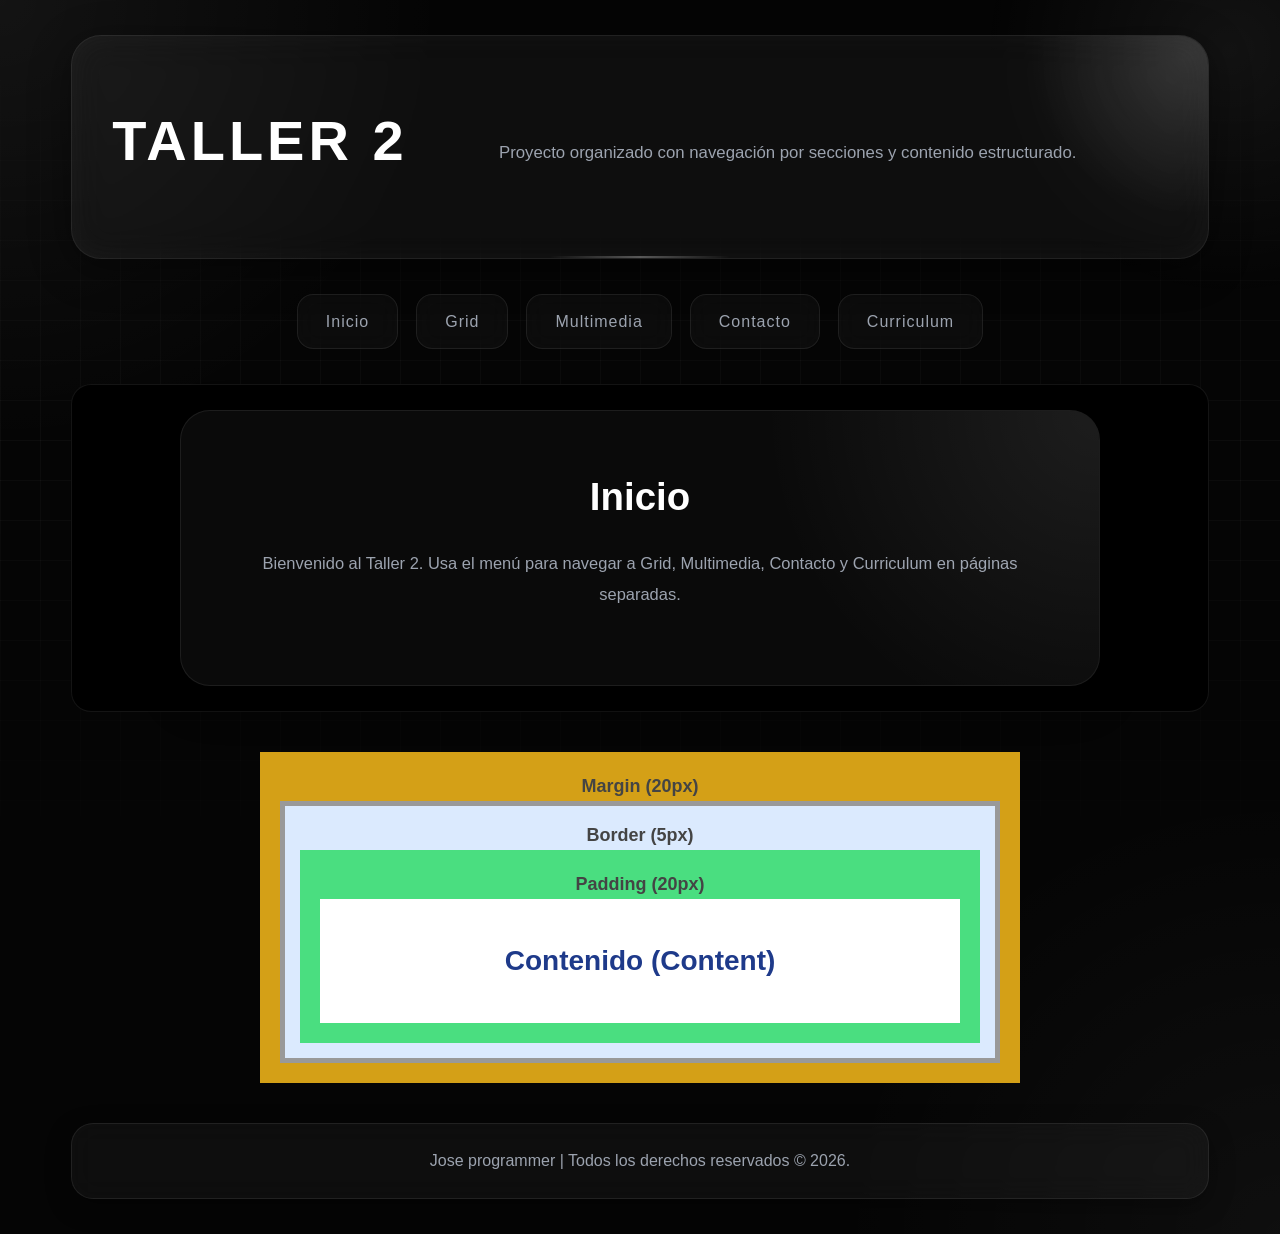
<file: index.html>
<!DOCTYPE html>
<html lang="es">

<head>
    <meta charset="UTF-8">
    <meta name="viewport" content="width=device-width, initial-scale=1.0">
    <meta name="description" content="Taller 2 - Proyecto web organizado con navegación por secciones y contenido estructurado.">
    <meta name="author" content="Jose David Marin">
    <meta name="keywords" content="taller, web, html, css, proyecto">
    <meta name="theme-color" content="#050505">

    <title>Taller 2</title>

    <!-- CSS -->
    <link rel="stylesheet" href="assets/css/style.css">
</head>

<body>

    <div class="container">

        <header class="header">
            <h1>Taller 2</h1>
            <p class="subtitle">Proyecto organizado con navegación por secciones y contenido estructurado.</p>
        </header>

        <nav class="nav" aria-label="Navegación principal">
            <ul>
                <li><a href="index.html">Inicio</a></li>
                <li><a href="grid.html">Grid</a></li>
                <li><a href="multimedia.html">Multimedia</a></li>
                <li><a href="Contacto.html">Contacto</a></li>
                <li><a href="curriculo.html">Curriculum</a></li>
            </ul>
        </nav>

        
        
        
    <main class="main">

            <section class="article" id="inicio">
                <h2>Inicio</h2>
                <p>Bienvenido al Taller 2. Usa el menú para navegar a Grid, Multimedia, Contacto y Curriculum en páginas separadas.</p>
            </section>

        </main>

        <div class="box-model">

    <div class="margin">
        Margin (20px)

        <div class="border">
            Border (5px)

            <div class="padding">
                Padding (20px)

                <div class="content">
                    Contenido (Content)
                </div>

            </div>
        </div>
    </div>

</div>
        
        
        
        
        
        
        
        
        
        
        
        
        <footer class="footer">
            <p>Jose programmer | Todos los derechos reservados © 2026.</p>
        </footer>

    </div>

</body>

</html>
</file>
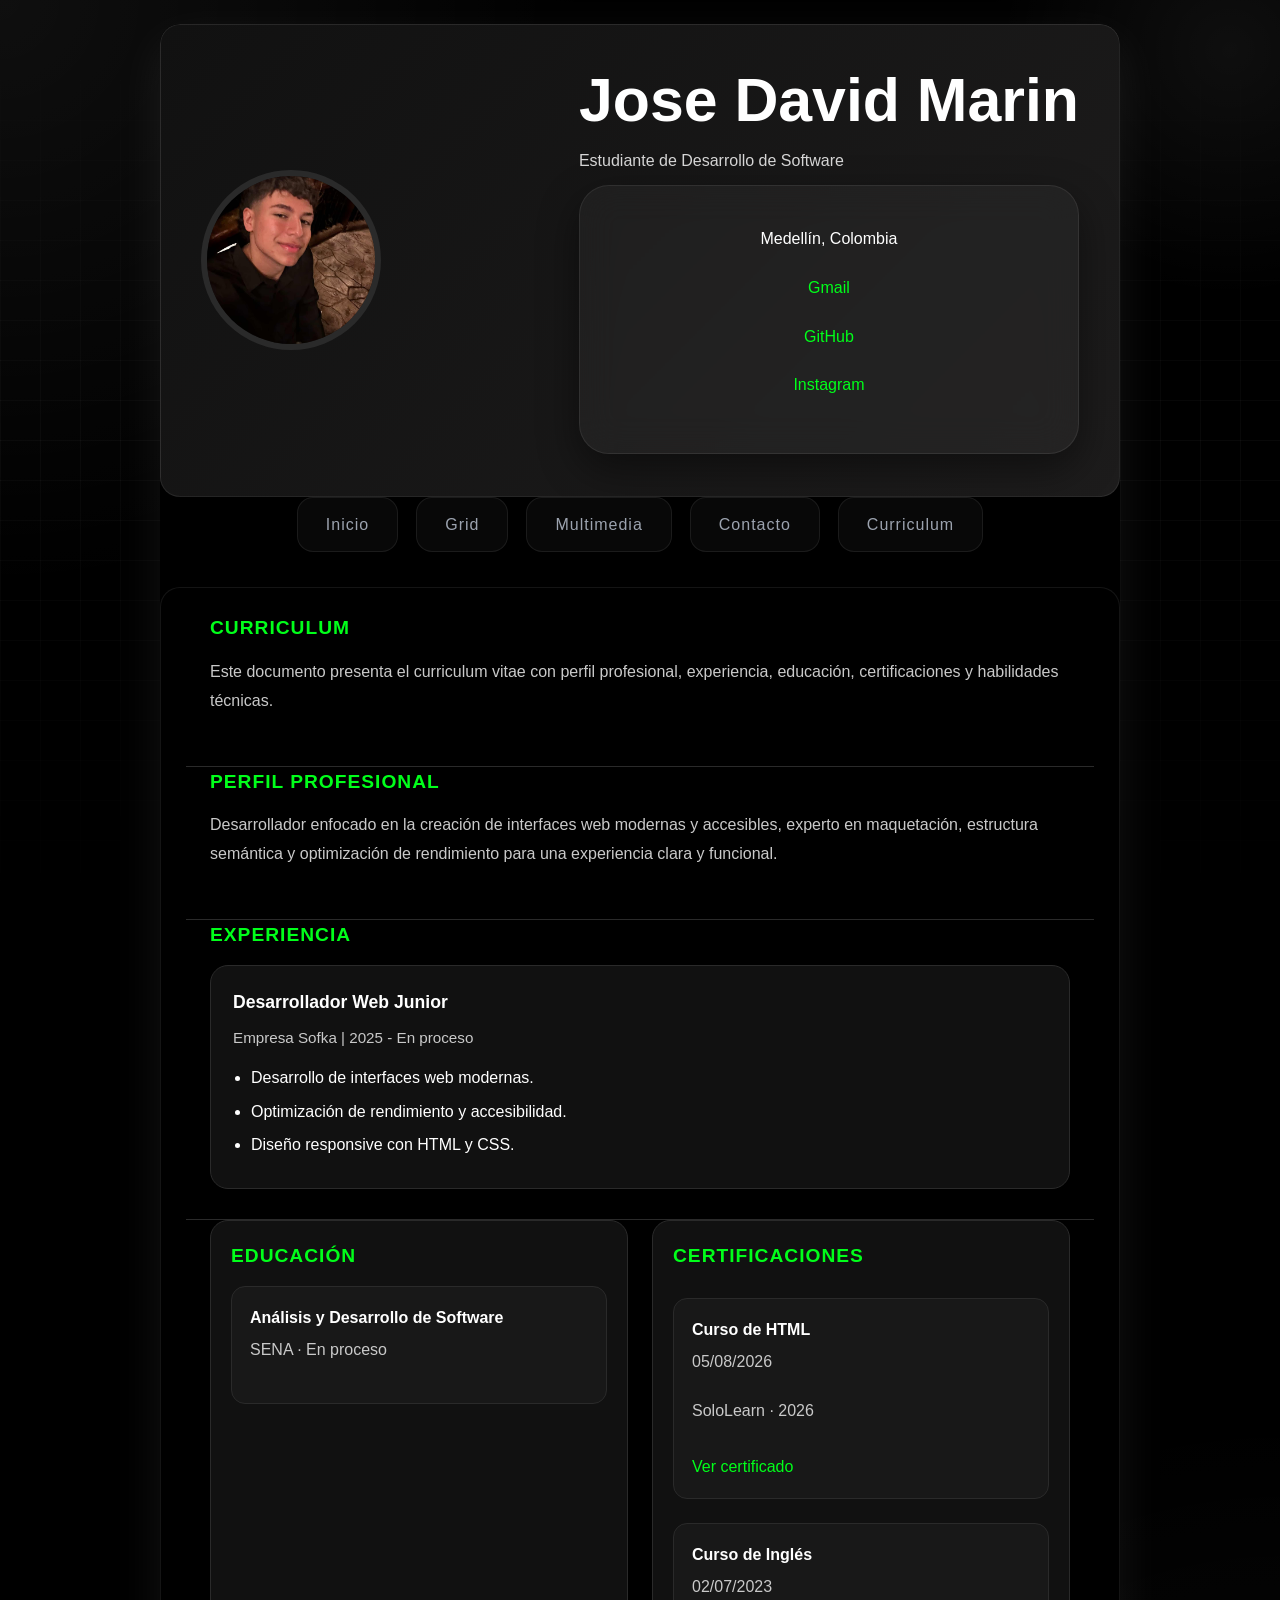
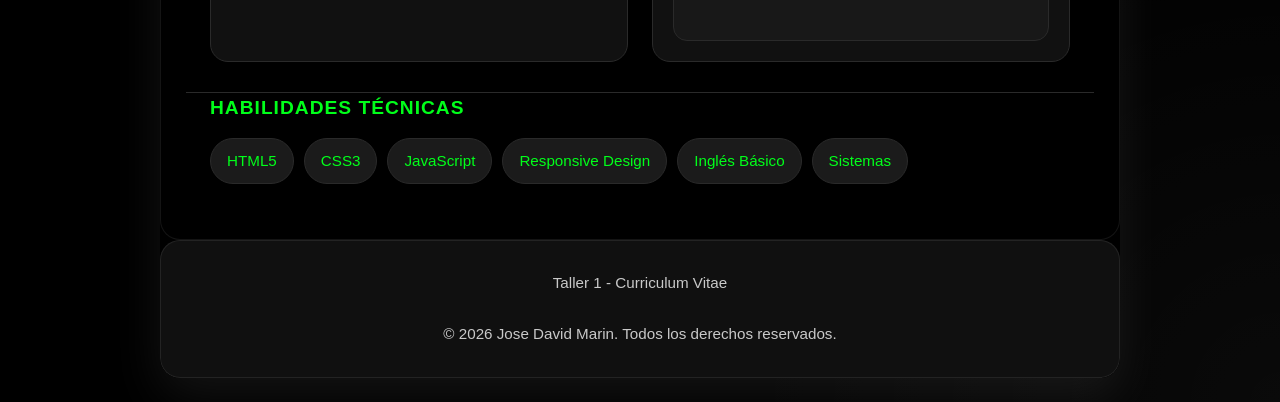
<file: curriculo.html>
<!DOCTYPE html>
<html lang="es">

<head>
    <meta charset="UTF-8">
    <meta name="viewport" content="width=device-width, initial-scale=1.0">
    <meta name="description" content="Currículum vitae de Jose David Marin - Desarrollador web profesional.">
    <meta name="author" content="Jose David Marin">
    <meta name="keywords" content="currículum, desarrollador, web, profesional">
    <meta name="theme-color" content="#050505">

    <title>Currículum - Jose David Marin</title>

    <meta
        name="description"
        content="Currículum vitae de Jose David Marin, estudiante de desarrollo de software y desarrollador web enfocado en interfaces modernas y accesibles.">

    <meta
        name="keywords"
        content="CV, hoja de vida, desarrollador web, software, HTML, CSS, JavaScript, SENA">

    <meta
        name="author"
        content="Jose David Marin">

    <meta
        name="robots"
        content="index, follow">

    <meta
        name="theme-color"
        content="#1f4ea8">

    <!-- =========================
         OPEN GRAPH / SEO
    ========================== -->

    <meta
        property="og:title"
        content="Hoja de Vida | Jose David Marin">

    <meta
        property="og:description"
        content="Currículum vitae de Jose David Marin, estudiante de desarrollo de software.">

    <meta
        property="og:type"
        content="website">

    <meta
        property="og:image"
        content="assets/perfil_hoja_de_vida.jpeg">

    <!-- =========================
         FAVICON
    ========================== -->

    <link
        rel="icon"
        href="assets/img/perfil_hoja_de_vida.jpeg"
        type="image/jpeg">

    <!-- =========================
         PRELOAD IMAGEN PRINCIPAL
    ========================== -->

    <link
        rel="preload"
        as="image"
        href="assets/img/perfil_hoja_de_vida.jpeg"
        type="image/jpeg">

    <!-- =========================
         CSS
    ========================== -->

    <link
        rel="stylesheet"
        href="assets/css/style.css">

    <link
        rel="stylesheet"
        href="assets/css/curriculo.css">

</head>

<body>

    <div class="container-cv">

        <!-- =========================
             HEADER
        ========================== -->

        <header class="cv-header">

            <div class="profile-photo">

                <img
                    src="assets/img/perfil_hoja_de_vida.jpeg"
                    alt="Foto de perfil de Jose David Marin"
                    width="180"
                    height="180"
                    decoding="async"
                    fetchpriority="high">

            </div>

            <div class="header-text">

                <h1>
                    Jose David Marin
                </h1>

                <p class="subtitle">
                    Estudiante de Desarrollo de Software
                </p>

                <div class="contact-list">

                    <p>
                        Medellín, Colombia
                    </p>

                    <p>
                        <a
                            href="mailto:josedavidmarin311@gmail.com"
                            aria-label="Enviar correo a Jose David Marin">
                            Gmail
                        </a>
                    </p>

                    <p>
                        <a
                            href="https://github.com/josed4vid"
                            target="_blank"
                            rel="noopener noreferrer"
                            aria-label="GitHub de Jose David Marin">
                            GitHub
                        </a>
                    </p>

                    <p>
                        <a
                            href="https://www.instagram.com/josed4vid__marin/"
                            target="_blank"
                            rel="noopener noreferrer"
                            aria-label="Instagram de Jose David Marin">
                            Instagram
                        </a>
                    </p>

                </div>

            </div>

        </header>

        <nav class="nav" aria-label="Navegación principal">
            <ul>
                <li><a href="index.html">Inicio</a></li>
                <li><a href="grid.html">Grid</a></li>
                <li><a href="multimedia.html">Multimedia</a></li>
                <li><a href="Contacto.html">Contacto</a></li>
                <li><a href="curriculo.html">Curriculum</a></li>
            </ul>
        </nav>

        <!-- =========================
             MAIN
        ========================== -->

        <main>

            <!-- CURRICULUM -->
            <section class="section" id="curriculum" aria-labelledby="curriculum-heading">
                <div class="section-heading">
                    <h2 id="curriculum-heading">Curriculum</h2>
                </div>
                <p>Este documento presenta el curriculum vitae con perfil profesional, experiencia, educación, certificaciones y habilidades técnicas.</p>
            </section>

            <!-- PERFIL -->

            <section
                class="section"
                aria-labelledby="perfil-profesional">

                <div class="section-heading">

                    <h2 id="perfil-profesional">
                        Perfil Profesional
                    </h2>

                </div>

                <p>
                    Desarrollador enfocado en la creación de interfaces web modernas
                    y accesibles, experto en maquetación, estructura semántica
                    y optimización de rendimiento para una experiencia clara y funcional.
                </p>

            </section>

            <!-- EXPERIENCIA -->

            <section
                class="section"
                aria-labelledby="experiencia">

                <div class="section-heading">

                    <h2 id="experiencia">
                        Experiencia
                    </h2>

                </div>

                <article class="job-card">

                    <h3>
                        Desarrollador Web Junior
                    </h3>

                    <p class="job-meta">
                        Empresa Sofka | 2025 - En proceso
                    </p>

                    <ul>

                        <li>
                            Desarrollo de interfaces web modernas.
                        </li>

                        <li>
                            Optimización de rendimiento y accesibilidad.
                        </li>

                        <li>
                            Diseño responsive con HTML y CSS.
                        </li>

                    </ul>

                </article>

            </section>

            <!-- EDUCACIÓN Y CERTIFICADOS -->

            <section class="section two-column">

                <!-- EDUCACIÓN -->

                <div class="info-block">

                    <div class="section-heading">

                        <h2>
                            Educación
                        </h2>

                    </div>

                    <article class="info-card">

                        <h3>
                            Análisis y Desarrollo de Software
                        </h3>

                        <p>
                            SENA · En proceso
                        </p>

                    </article>

                </div>

                <!-- CERTIFICACIONES -->

                <div class="info-block">

                    <div class="section-heading">

                        <h2>
                            Certificaciones
                        </h2>

                    </div>

                    <div class="cert-grid">

                        <article class="cert-card">

                            <h3>
                                Curso de HTML
                            </h3>

                            <p>
                                05/08/2026
                            </p>

                            <p>
                                SoloLearn · 2026
                            </p>

                            <a
                                href="https://www.sololearn.com/certificates/CC-KKKPCDTE"
                                target="_blank"
                                rel="noopener noreferrer"
                                aria-label="Ver certificado de HTML">
                                Ver certificado
                            </a>

                        </article>

                        <article class="cert-card">

                            <h3>
                                Curso de Inglés
                            </h3>

                            <p>
                                02/07/2023
                            </p>

                        </article>

                    </div>

                </div>

            </section>

            <!-- HABILIDADES -->

            <section
                class="section"
                aria-labelledby="habilidades">

                <div class="section-heading">

                    <h2 id="habilidades">
                        Habilidades Técnicas
                    </h2>

                </div>

                <div class="skill-list">

                    <span>HTML5</span>
                    <span>CSS3</span>
                    <span>JavaScript</span>
                    <span>Responsive Design</span>
                    <span>Inglés Básico</span>
                    <span>Sistemas</span>

                </div>

            </section>

        </main>

        <!-- =========================
             FOOTER
        ========================== -->

        <footer class="cv-footer">

            <p>
                Taller 1 - Curriculum Vitae
            </p>

            <p>
                &copy; 2026 Jose David Marin.
                Todos los derechos reservados.
            </p>

        </footer>

    </div>

</body>

</html>
</file>
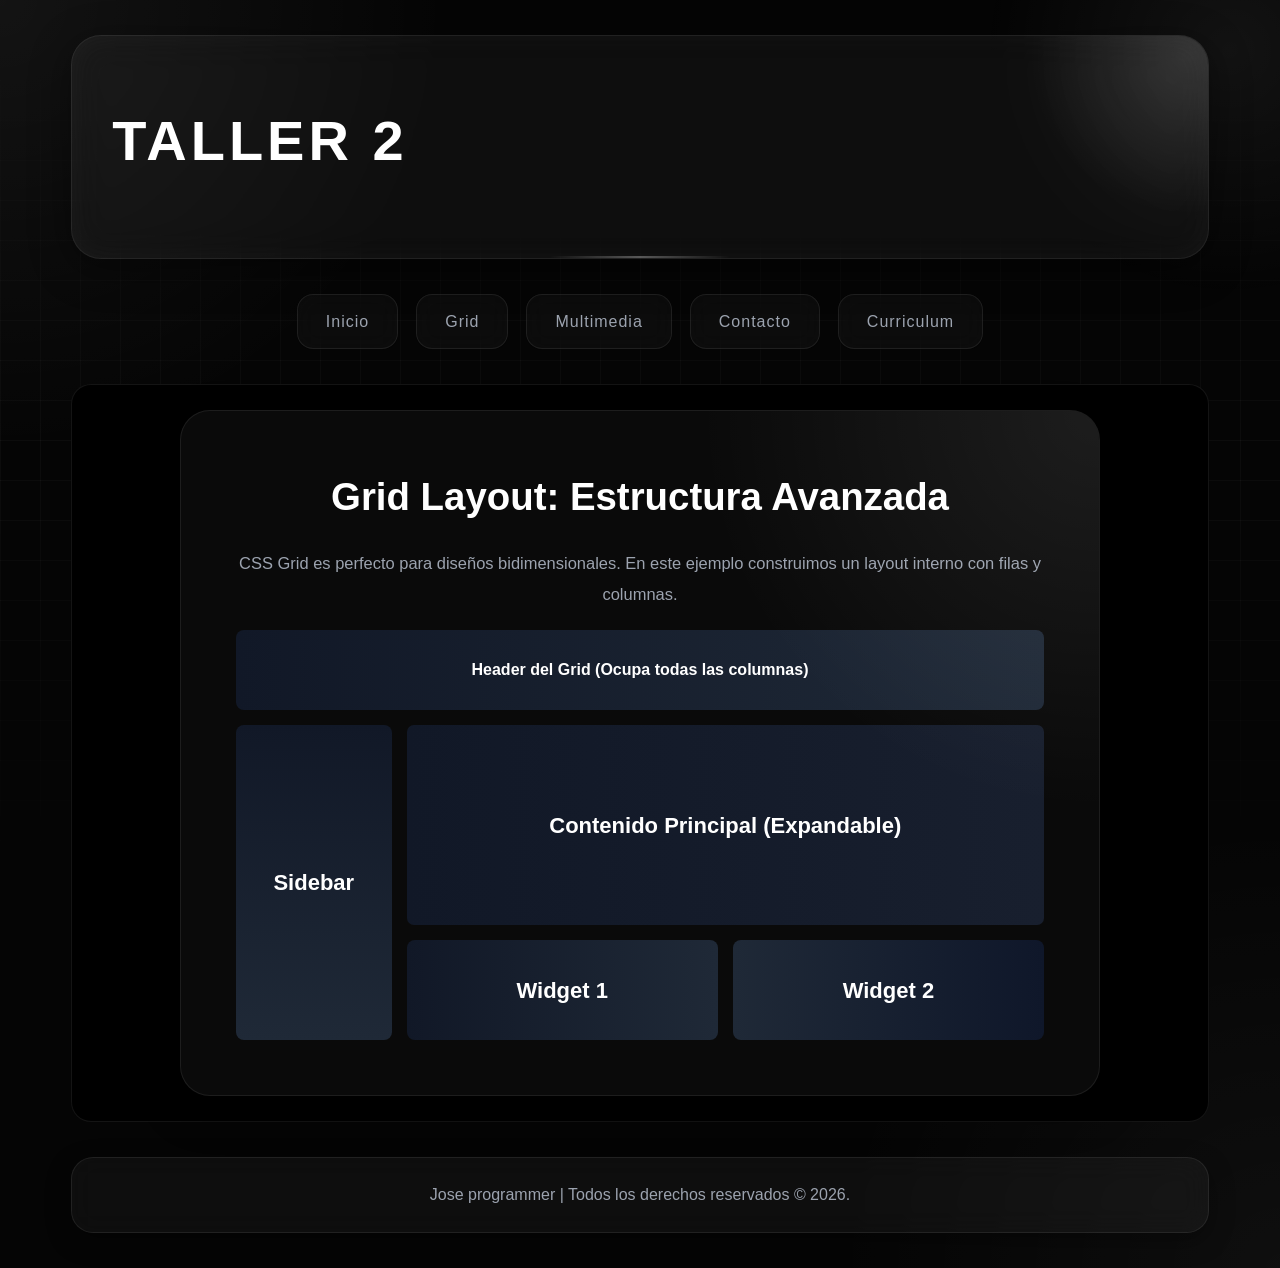
<file: grid.html>
﻿<!DOCTYPE html>
<html lang="es">

<head>
  <meta charset="UTF-8">
  <meta name="viewport" content="width=device-width, initial-scale=1.0">
  <meta name="description" content="Taller 2 - Demostración de Grid CSS con diseño responsivo.">
  <meta name="author" content="Jose David Marin">
  <meta name="keywords" content="grid, css, layout, web">
  <meta name="theme-color" content="#050505">

  <title>Taller 2 - Grid</title>
  <link rel="stylesheet" href="assets/css/style.css">
</head>

<body>

  <div class="container">

    <header class="header">
      <h1>Taller 2</h1>
    </header>

    <nav class="nav" aria-label="Navegación principal">
      <ul>
        <li><a href="index.html">Inicio</a></li>
        <li><a href="grid.html">Grid</a></li>
        <li><a href="multimedia.html">Multimedia</a></li>
        <li><a href="Contacto.html">Contacto</a></li>
        <li><a href="curriculo.html">Curriculum</a></li>
      </ul>
    </nav>

    <main class="main" id="grid">
      <article class="article">
        <h2>Grid Layout: Estructura Avanzada</h2>
        <p>CSS Grid es perfecto para diseños bidimensionales. En este ejemplo construimos un layout interno con filas y columnas.</p>

        <div class="grid-layout">
          <div class="grid-header">Header del Grid (Ocupa todas las columnas)</div>
          <div class="grid-sidebar">Sidebar</div>
          <div class="grid-content">Contenido Principal (Expandable)</div>
          <div class="grid-widget1">Widget 1</div>
          <div class="grid-widget2">Widget 2</div>
        </div>
      </article>
    </main>

    <footer class="footer" id="contacto">
      <p>Jose programmer | Todos los derechos reservados © 2026.</p>
    </footer>

  </div>

</body>
</html>
</file>
<file: assets/css/style.css>
/* ================================================= */
/* ===================== RESET ===================== */
/* ================================================= */

*,
*::before,
*::after{
    margin: 0;
    padding: 0;
    box-sizing: border-box;
}

/* ================================================= */
/* ==================== VARIABLES ================== */
/* ================================================= */

:root{

    --bg: #050505;

    --surface: rgba(255,255,255,0.04);
    --surface-hover: rgba(255,255,255,0.08);

    --text: #ffffff;
    --text-soft: #9ca3af;

    --border: rgba(255,255,255,0.08);
    --border-strong: rgba(255,255,255,0.15);

    --shadow: rgba(0,0,0,0.45);

    --blur: blur(18px);

    --transition: all 0.35s ease;

    --gradient:
    linear-gradient(
        135deg,
        rgba(255,255,255,0.12),
        rgba(255,255,255,0.02)
    );
}

/* ================================================= */
/* ====================== HTML ===================== */
/* ================================================= */

html{
    scroll-behavior: smooth;
}

/* ================================================= */
/* ====================== BODY ===================== */
/* ================================================= */

body{
    font-family: "Inter", "Segoe UI", sans-serif;

    min-height: 100vh;

    background:
    radial-gradient(circle at top left,
    rgba(255,255,255,0.06),
    transparent 25%),

    radial-gradient(circle at bottom right,
    rgba(255,255,255,0.04),
    transparent 25%),

    var(--bg);

    color: var(--text);

    line-height: 1.6;

    overflow-x: hidden;
}

/* ================================================= */
/* ================= FONDO PREMIUM ================= */
/* ================================================= */

body::before{
    content: "";

    position: fixed;
    inset: 0;

    background-image:
    linear-gradient(rgba(255,255,255,0.03) 1px, transparent 1px),
    linear-gradient(90deg, rgba(255,255,255,0.03) 1px, transparent 1px);

    background-size: 40px 40px;

    mask-image: linear-gradient(to bottom, transparent, black, transparent);

    z-index: -2;
}

body::after{
    content: "";

    position: fixed;

    width: 500px;
    height: 500px;

    top: -200px;
    right: -200px;

    background:
    radial-gradient(circle,
    rgba(255,255,255,0.06),
    transparent 70%);

    z-index: -1;

    animation: floatingGlow 10s ease-in-out infinite;
}

/* ================================================= */
/* ==================== CONTAINER ================== */
/* ================================================= */

.container{
    width: 92%;
    max-width: 1250px;

    margin: auto;

    padding: 35px 20px;
}

/* ================================================= */
/* ===================== HEADER ==================== */
/* ================================================= */

.header{
    position: relative;

    padding: 60px 40px;

    margin-bottom: 35px;

    text-align: center;

    border-radius: 30px;

    background: var(--surface);

    backdrop-filter: var(--blur);
    -webkit-backdrop-filter: var(--blur);

    border: 1px solid var(--border);

    box-shadow:
    0 10px 40px var(--shadow),
    inset 0 0 30px rgba(255,255,255,0.03);

    overflow: hidden;

    animation: fadeUp 1s ease;
}

.header::before{
    content: "";

    position: absolute;

    width: 320px;
    height: 320px;

    top: -140px;
    right: -140px;

    background:
    radial-gradient(circle,
    rgba(255,255,255,0.12),
    transparent 70%);
}

.header::after{
    content: "";

    position: absolute;

    bottom: 0;
    left: 50%;

    transform: translateX(-50%);

    width: 180px;
    height: 2px;

    background:
    linear-gradient(
        to right,
        transparent,
        rgba(255,255,255,0.3),
        transparent
    );
}

.header h1{
    font-size: 3.5rem;

    font-weight: 700;

    letter-spacing: 4px;

    text-transform: uppercase;

    color: #ffffff;

    margin-bottom: 12px;
}

.subtitle{
    color: var(--text-soft);

    font-size: 1.05rem;

    max-width: 760px;

    margin: 14px auto 0;
}

.article audio,
.article video{
    width: 100%;

    margin-top: 22px;

    border-radius: 20px;
    pointer-events: auto;
    position: relative;
    z-index: 2;
}

.services-grid{
    display: grid;

    grid-template-columns: repeat(auto-fit, minmax(220px, 1fr));

    gap: 22px;

    margin-top: 24px;
}

.service-card{
    padding: 28px;

    border-radius: 28px;

    background: rgba(255,255,255,0.05);

    border: 1px solid rgba(255,255,255,0.08);

    box-shadow: 0 18px 40px rgba(0,0,0,0.14);
}

.service-card h3{
    margin-bottom: 14px;

    font-size: 1.4rem;
}

.service-card p{
    color: var(--text-soft);

    line-height: 1.8;
}

/* ================================================= */
/* ======================= NAV ===================== */
/* ================================================= */

.nav{
    margin-bottom: 35px;
}

.nav ul{
    list-style: none;

    display: flex;
    justify-content: center;
    align-items: center;

    flex-wrap: wrap;

    gap: 18px;
}

/* ================================================= */
/* ==================== BOTONES ==================== */
/* ================================================= */

.nav a{
    position: relative;

    display: inline-flex;
    align-items: center;
    justify-content: center;

    padding: 14px 28px;

    text-decoration: none;

    color: var(--text-soft);

    border-radius: 16px;

    background: rgba(255,255,255,0.03);

    border: 1px solid rgba(255,255,255,0.08);

    backdrop-filter: blur(12px);
    -webkit-backdrop-filter: blur(12px);

    overflow: hidden;

    font-weight: 500;

    letter-spacing: 1px;

    transition: var(--transition);
}

.nav a::before{
    content: "";

    position: absolute;

    top: 0;
    left: -120%;

    width: 100%;
    height: 100%;

    background:
    linear-gradient(
        120deg,
        transparent,
        rgba(255,255,255,0.18),
        transparent
    );

    transition: 0.7s ease;
}

.nav a:hover::before{
    left: 120%;
}

.nav a:hover{
    transform:
    translateY(-4px)
    scale(1.03);

    color: white;

    background: rgba(255,255,255,0.07);

    border-color: rgba(255,255,255,0.18);

    box-shadow:
    0 12px 25px rgba(0,0,0,0.35);
}

.nav a:active{
    transform: scale(0.96);
}

/* ================================================= */
/* ======================= MAIN ==================== */
/* ================================================= */

.main{
    display: flex;
    flex-direction: column;
    align-items: center;

    gap: 35px;
}

/* ================================================= */
/* ===================== ARTICLE =================== */
/* ================================================= */

.article{
    position: relative;

    width: 100%;
    max-width: 920px;

    padding: 55px;

    text-align: center;

    border-radius: 30px;

    background: rgba(255,255,255,0.04);

    backdrop-filter: blur(18px);
    -webkit-backdrop-filter: blur(18px);

    border: 1px solid rgba(255,255,255,0.08);

    box-shadow:
    0 15px 40px rgba(0,0,0,0.45);

    overflow: hidden;

    animation: fadeUp 1.3s ease;
}

.article::before{
    content: "";

    position: absolute;
    inset: 0;

    background:
    radial-gradient(circle at top right,
    rgba(255,255,255,0.08),
    transparent 35%);
}

/* Allow clicks to pass through decorative pseudo-element */
.article::before{
    pointer-events: none;
}

.article h2{
    font-size: 2.4rem;

    margin-bottom: 20px;

    font-weight: 650;
}

.article p{
    color: var(--text-soft);

    font-size: 1.03rem;

    line-height: 1.9;
}

/* ================================================= */
/* ==================== BOX MODEL ================== */
/* ================================================= */

.box-section{
    width: 100%;

    text-align: center;
}

.box-section h2{
    margin-bottom: 25px;

    font-size: 2rem;
}

.box-model{
    width: min(900px, 70%);
    max-width: 100%;

    margin: auto;
    padding: 0 18px;
    box-sizing: border-box;
}

.margin{
    background: #d4a017;

    padding: 20px;

    color: #444;

    font-size: 18px;
    font-weight: bold;

    text-align: center;
}

.border{
    background: #dbeafe;

    border: 5px solid #999;

    padding: 15px;
}

.padding{
    background: #4ade80;

    padding: 20px;
}

.content{
    background: white;

    padding: 40px;

    color: #4141e7;

    font-size: 28px;
    font-weight: bold;
}

/* ================================================= */
/* ===================== CONTACTO ================== */
/* ================================================= */

.contact-list{
    width: 100%;
    max-width: 700px;
    margin: 0 auto;
    justify-self: center;

    padding: 40px;

    text-align: center;

    border-radius: 30px;

    background: rgba(255,255,255,0.04);

    border: 1px solid rgba(255,255,255,0.08);

    backdrop-filter: blur(18px);

    box-shadow:
    0 15px 40px rgba(0,0,0,0.45);
}

.contact-list h2{
    margin-bottom: 20px;

    font-size: 2rem;
}

.contact-list p{
    margin-bottom: 15px;

    color: var(--text-soft);
}

.contact-list a{
    color: white;

    text-decoration: none;

    transition: var(--transition);
}

.contact-list a:hover{
    color: #4ade80;
}

/* ================================================= */
/* ===================== FOOTER ==================== */
/* ================================================= */

.footer{
    margin-top: 35px;

    padding: 24px;

    text-align: center;

    border-radius: 22px;

    background: rgba(255,255,255,0.04);

    border: 1px solid rgba(255,255,255,0.08);

    backdrop-filter: blur(14px);
    -webkit-backdrop-filter: blur(14px);

    color: var(--text-soft);

    box-shadow:
    0 8px 25px rgba(0,0,0,0.35);
}

/* ================================================= */
/* ==================== ANIMACIONES ================ */
/* ================================================= */

@keyframes fadeUp{

    from{
        opacity: 0;
        transform: translateY(30px);
    }

    to{
        opacity: 1;
        transform: translateY(0);
    }
}

@keyframes floatingGlow{

    0%{
        transform: translate(0,0) scale(1);
    }

    50%{
        transform: translate(-40px,40px) scale(1.08);
    }

    100%{
        transform: translate(0,0) scale(1);
    }
}

/* ================================================= */
/* ====================== SCROLL =================== */
/* ================================================= */

::-webkit-scrollbar{
    width: 10px;
}

::-webkit-scrollbar-track{
    background: #080808;
}

::-webkit-scrollbar-thumb{
    background: rgba(255,255,255,0.15);

    border-radius: 20px;
}

::-webkit-scrollbar-thumb:hover{
    background: rgba(255,255,255,0.28);
}

/* ================================================= */
/* ==================== RESPONSIVE ================= */
/* ================================================= */

@media(max-width:768px){

    .container{
        width: 95%;
        padding: 25px 10px;
    }

    .header{
        padding: 40px 20px;
    }

    .header h1{
        font-size: 2.2rem;

        letter-spacing: 2px;
    }

    .nav ul{
        flex-direction: column;
    }

    .nav a{
        width: 220px;
    }

    .article{
        padding: 35px 24px;
    }

    .article h2{
        font-size: 1.8rem;
    }

    .article p{
        font-size: 0.97rem;
    }

    .box-model{
        width: 100%;
    }

    .content{
        font-size: 20px;

        padding: 25px;
    }

    .contact-list{
        padding: 30px 20px;
    }

    .footer{
        padding: 20px;
    }
}





.grid-layout{

    display: grid;

    grid-template-columns: 1fr 2fr 2fr;

    grid-template-rows: 80px 200px 100px;

    gap: 15px;

}

/* GRID HEADER */

.grid-header{

    grid-column: 1 / 4;

    background: linear-gradient(to right, #111827, #1f2937);

    color: white;

    display: flex;

    justify-content: center;

    align-items: center;

    border-radius: 8px;

    font-weight: bold;

}

/* GRID SIDEBAR */

.grid-sidebar{

    grid-row: 2 / 4;

    background: linear-gradient(to bottom, #111827, #1f2937);

    color: white;

    display: flex;

    justify-content: center;

    align-items: center;

    border-radius: 8px;

    font-size: 22px;

    font-weight: bold;

}

/* GRID CONTENIDO */

.grid-content{

    grid-column: 2 / 4;

    background: linear-gradient(to right, #111827, #181f2e);

    color: white;

    display: flex;

    justify-content: center;

    align-items: center;

    border-radius: 7px;

    font-size: 22px;

    font-weight: bold;

}

/* GRID WIDGETS */

.grid-widget1{

    background: linear-gradient(to right, #111827, #1f2937);

    color: white;

    display: flex;

    justify-content: center;

    align-items: center;

    border-radius: 8px;

    font-size: 22px;

    font-weight: bold;
}

.grid-widget2{

    background: linear-gradient(to right, #1f2937, #0f172a);

    color: white;

    display: flex;

    justify-content: center;

    align-items: center;

    border-radius: 8px;

    font-size: 22px;

    font-weight: bold;
    }
/* GRID */

.grid-container{
    max-width:1200px;
    margin:auto;

    display:grid;
    gap:20px;

    grid-template-areas:
    "header header header"
    "aside main main"
    "section1 section2 section2"
    "footer footer footer";

    grid-template-columns:280px 1fr 1fr;
}

/* CAJAS */

header,
aside,
main,
.card,
footer{
    background:rgb(0, 0, 0);
    border:1px solid var(--border);
    border-radius:20px;
    padding:25px;
}

/* HEADER */

header{
    grid-area:header;
    display:flex;
    justify-content:space-between;
    align-items:center;
}

.logo{
    font-size:1.4rem;
    font-weight:700;
}

nav ul{
    display:flex;
    gap:25px;
    list-style:none;
}

nav a{
    text-decoration:none;
    color:#6b7280;
}

nav a:hover{
    color:#111827;
}

/* ASIDE */

aside{
    grid-area:aside;
}

.perfil{
    text-align:center;
}

.perfil img{
    width:120px;
    height:120px;
    border-radius:50%;
    margin-bottom:15px;
}

.perfil h2{
    margin-bottom:20px;
}

.perfil ul{
    list-style:none;
}

.perfil li{
    margin:12px 0;
}

.perfil a{
    text-decoration:none;
    color:#6b7280;
}

/* MAIN */

main{
    grid-area:main;
}

main h1{
    margin-bottom:15px;
}

main p{
    color:#6b7280;
    line-height:1.8;
    margin-bottom:20px;
}

main img{
    width:100%;
    border-radius:15px;
}

/* TARJETAS */

.card1{
    grid-area:section1;
}

.card2{
    grid-area:section2;
}

.card h3{
    margin-bottom:10px;
}

.card p{
    color:#e5e7eb;
    margin-bottom:20px;
}

button{
    border:none;
    background:#111827;
    color:white;
    padding:12px 20px;
    border-radius:10px;
    cursor:pointer;
}

button:hover{
    opacity:.9;
}

/* FOOTER */

footer{
    grid-area:footer;

    display:grid;
    place-items:center;
    text-align:center;
    gap:15px;
}

.redes{
    display:flex;
    gap:20px;
}

.redes a{
    text-decoration:none;
    color:#6b7280;
}

/* RESPONSIVE */

@media(max-width:900px){

    .grid-container{
        grid-template-areas:
        "header"
        "aside"
        "main"
        "section1"
        "section2"
        "footer";

        grid-template-columns:1fr;
    }

    header,
    footer{
        flex-direction:column;
        text-align:center;
        gap:15px;
    }

    nav ul{
        flex-direction:column;
    }
}




.box-model{
    width: 70%;
    margin: 40px auto;
}


.margin{
    background: #d4a017;
    padding: 20px;
    text-align: center;
    font-weight: bold;
    font-size: 18px;
    color: #444;
}


.border{
    background: #dbeafe;
    border: 5px solid #999;
    padding: 15px;
}


.padding{
    background: #4ade80;
    padding: 20px;
}


.content{
    background: white;
    padding: 40px;
    font-size: 28px;
    color: #1e3a8a;
    font-weight: bold;
}
</file>
<file: assets/css/curriculo.css>
/* =========================
   VARIABLES GLOBALES
========================= */

:root {

    --background-color: #000000;

    --surface-color: rgba(0, 0, 0, 0.86);

    --surface-strong: #111111;

    --border-color: #2a2a2a;

    --text-color: #ffffff;

    --muted-color: #c9c9c9;

    --accent-color: #00ff1a;

    --accent-soft: #1b1b1b;

    --shadow-color: rgba(255, 255, 255, 0.08);

    --transition-speed: 0.25s;
}

/* =========================
   RESET / BASE
========================= */

*,
*::before,
*::after {
    box-sizing: border-box;
}

html {
    scroll-behavior: smooth;
}

body {

    margin: 0;

    padding: 24px;

    min-height: 100vh;

    font-family:
        "Segoe UI",
        Tahoma,
        Geneva,
        Verdana,
        sans-serif;

    line-height: 1.6;

    color: var(--text-color);

    background-color: var(--background-color);

    text-rendering: optimizeLegibility;

    -webkit-font-smoothing: antialiased;

    -moz-osx-font-smoothing: grayscale;
}

/* =========================
   CONTENEDOR PRINCIPAL
========================= */

.container-cv {

    max-width: 960px;

    margin: 0 auto;

    overflow: hidden;

    border-radius: 20px;

    background: var(--surface-color);

    box-shadow:
        0 18px 50px var(--shadow-color);

    backdrop-filter: blur(6px);
}

/* =========================
   HEADER
========================= */

.cv-header {

    display: flex;

    flex-direction: column;

    align-items: center;

    gap: 24px;

    padding: 36px 24px;

    text-align: center;

    background:
        linear-gradient(
            135deg,
            #111111 0%,
            #1d1c1c 100%
        );
}

/* =========================
   FOTO PERFIL
========================= */

.profile-photo {

    width: 180px;

    height: 180px;

    overflow: hidden;

    border-radius: 50%;

    border: 6px solid #2a2a2a;

    background: #1f1f1f;

    flex-shrink: 0;
}

.profile-photo img {

    width: 100%;

    height: 100%;

    display: block;

    object-fit: cover;
}

/* =========================
   TEXTO HEADER
========================= */

.header-text h1 {

    margin-bottom: 12px;

    font-size: clamp(2.2rem, 5vw, 3.8rem);

    line-height: 1.1;

    color: #ffffff;
}

.subtitle {

    margin-bottom: 12px;

    font-size: 1rem;

    color: #d7d7d7;
}

/* =========================
   CONTACTOS
========================= */

.contact-list {

    display: grid;

    gap: 8px;
}

.contact-list p {
    color: #ffffff;
}

.contact-list a {

    color: var(--accent-color);

    text-decoration: none;

    transition:
        color var(--transition-speed) ease,
        opacity var(--transition-speed) ease;
}

.contact-list a:hover,
.contact-list a:focus-visible {

    opacity: 0.8;

    text-decoration: underline;
}

/* =========================
   SECCIONES
========================= */

.section {

    padding: 0 24px 30px;

    border-bottom:
        1px solid var(--border-color);
}

.section:last-of-type {
    border-bottom: none;
}

.section-heading {
    margin-bottom: 14px;
}

.section-heading h2 {

    font-size: 1.2rem;

    letter-spacing: 1px;

    text-transform: uppercase;

    color: var(--accent-color);
}

/* =========================
   TEXTOS
========================= */

.section p,
.job-card p,
.info-card p,
.cert-card p,
.cv-footer p {

    color: var(--muted-color);
}

/* =========================
   EXPERIENCIA
========================= */

.job-card {

    padding: 22px;

    border:
        1px solid var(--border-color);

    border-radius: 18px;

    background: var(--surface-strong);
}

.job-card h3 {

    margin-bottom: 8px;

    font-size: 1.1rem;

    color: #ffffff;
}

.job-meta {

    margin-bottom: 14px;

    font-size: 0.95rem;
}

.job-card ul {

    padding-left: 18px;

    color: #ffffff;
}

.job-card li {
    margin-bottom: 8px;
}

/* =========================
   GRID
========================= */

.two-column {

    display: grid;

    gap: 24px;
}

/* =========================
   BLOQUES
========================= */

.info-block {

    padding: 20px;

    border:
        1px solid var(--border-color);

    border-radius: 18px;

    background: var(--surface-strong);
}

/* =========================
   TARJETAS
========================= */

.info-card,
.cert-card {

    margin-top: 12px;

    padding: 18px;

    border:
        1px solid var(--border-color);

    border-radius: 14px;

    background: #181818;
}

.info-card h3,
.cert-card h3 {

    margin-bottom: 6px;

    font-size: 1rem;

    color: #ffffff;
}

.cert-grid {

    display: grid;

    gap: 12px;
}

.cert-card a {

    display: inline-block;

    margin-top: 8px;

    color: var(--accent-color);

    text-decoration: none;
}

.cert-card a:hover,
.cert-card a:focus-visible {

    text-decoration: underline;
}

/* =========================
   SKILLS
========================= */

.skill-list {

    display: flex;

    flex-wrap: wrap;

    gap: 10px;

    margin-top: 8px;
}

.skill-list span {

    padding: 10px 16px;

    border-radius: 999px;

    background: var(--accent-soft);

    color: var(--accent-color);

    font-size: 0.95rem;

    border:
        1px solid #2a2a2a;
}

/* =========================
   FOOTER
========================= */

.cv-footer {

    padding: 24px;

    text-align: center;

    background: #101010;
}

.cv-footer p {

    margin: 6px 0;

    font-size: 0.95rem;
}

/* =========================
   FOCUS ACCESIBILIDAD
========================= */

a:focus-visible {

    outline: 2px solid var(--accent-color);

    outline-offset: 3px;
}

/* =========================
   RESPONSIVE TABLET
========================= */

@media (min-width: 768px) {

    .cv-header {

        flex-direction: row;

        justify-content: space-between;

        align-items: center;

        padding: 42px 40px;

        text-align: left;
    }

    .two-column {

        grid-template-columns: 1fr 1fr;
    }
}

/* =========================
   RESPONSIVE MOBILE
========================= */

@media (max-width: 600px) {

    body {
        padding: 0;
    }

    .container-cv {
        border-radius: 0;
    }

    .cv-header {
        padding: 30px 18px;
    }

    .section {
        padding: 0 18px 24px;
    }

    .cv-footer {
        padding: 20px 18px;
    }

    .profile-photo {

        width: 150px;

        height: 150px;
    }
}

/* =========================
   REDUCE MOTION
========================= */

@media (prefers-reduced-motion: reduce) {

    * {
        scroll-behavior: auto;
        transition: none;
    }
}
</file>
